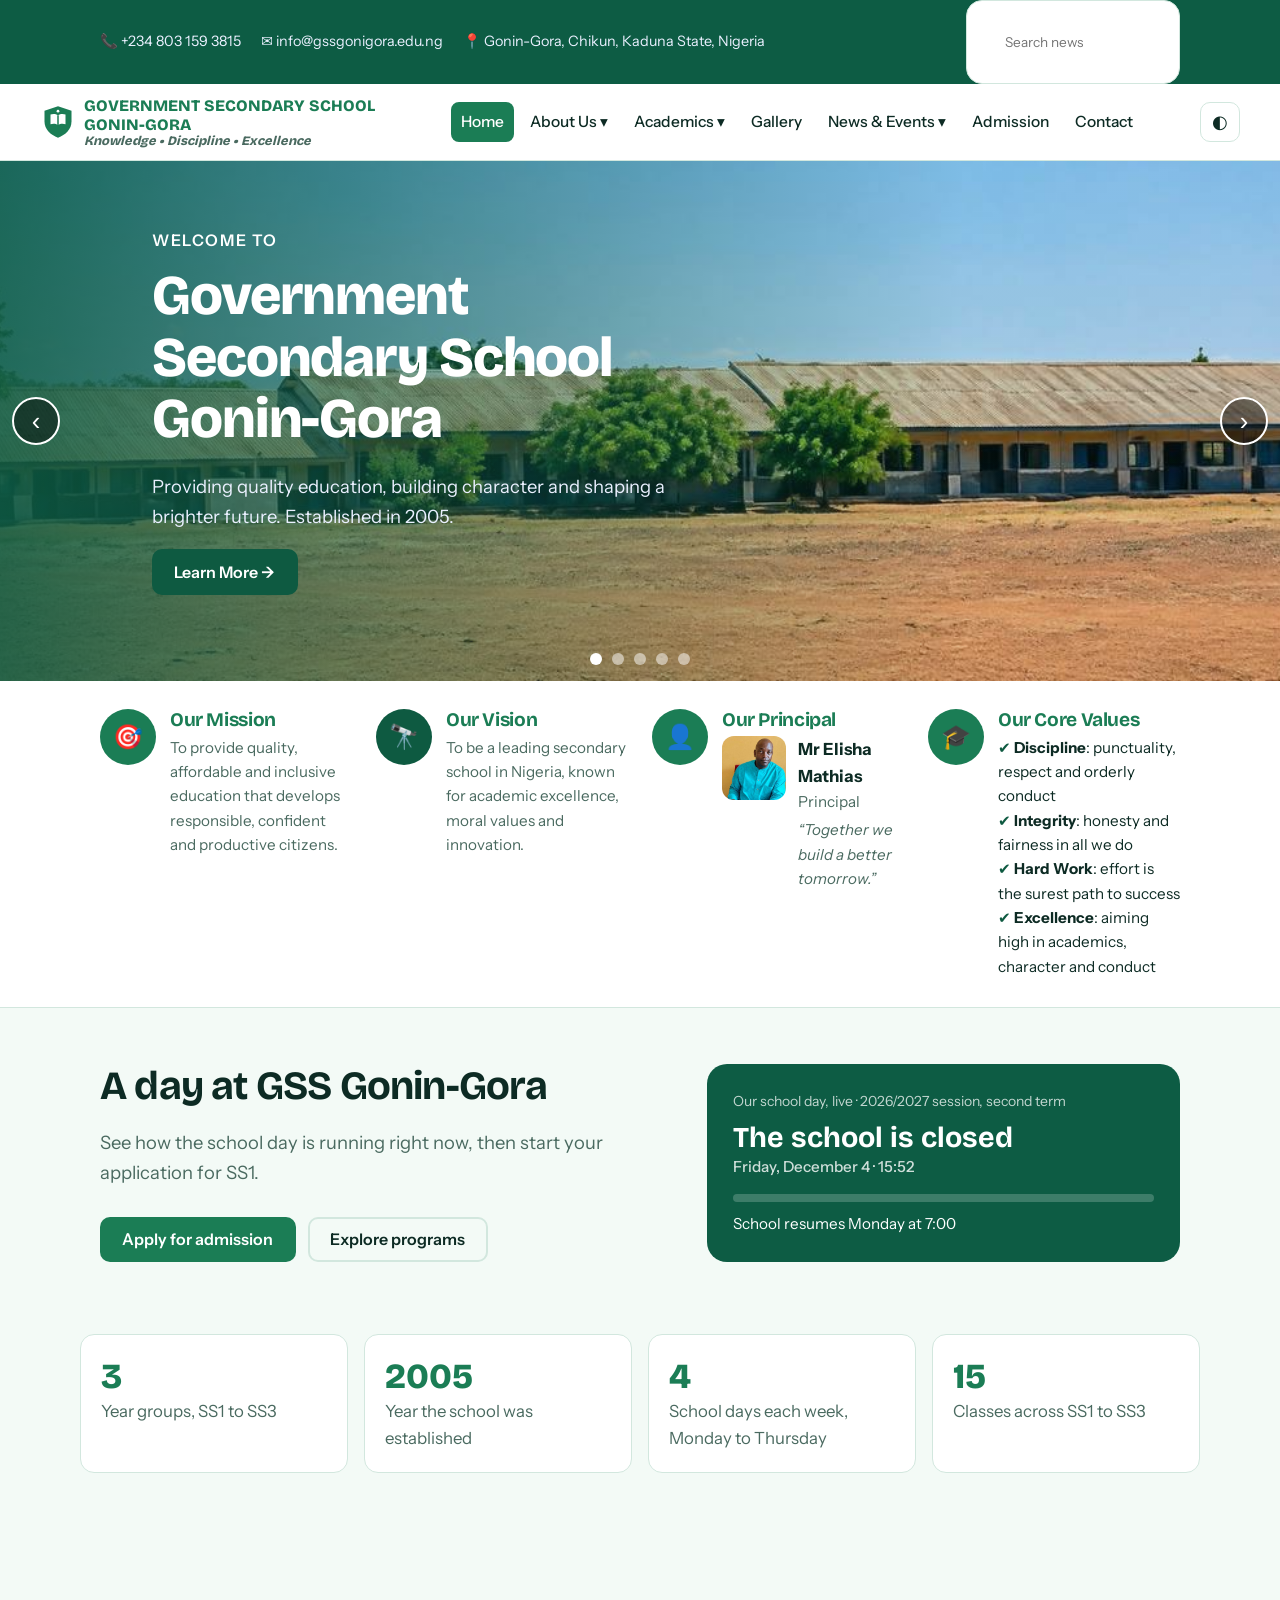
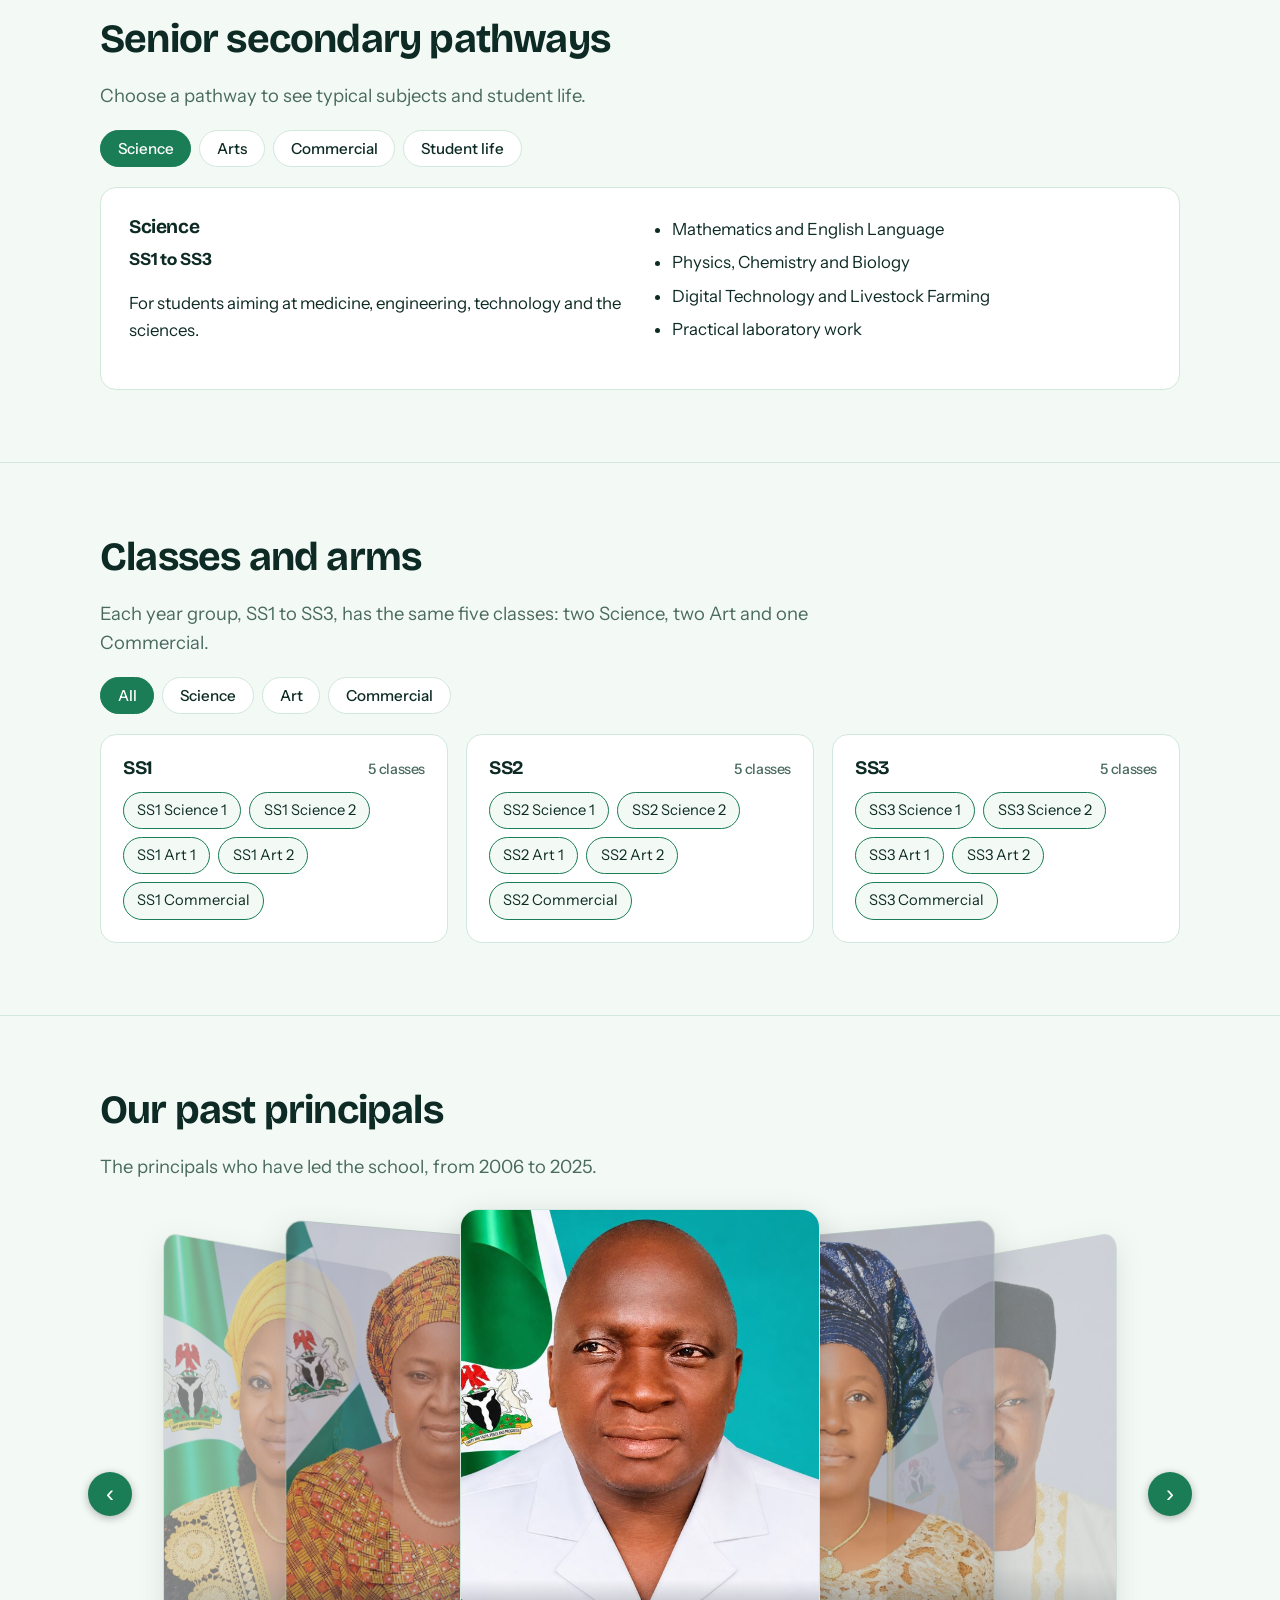
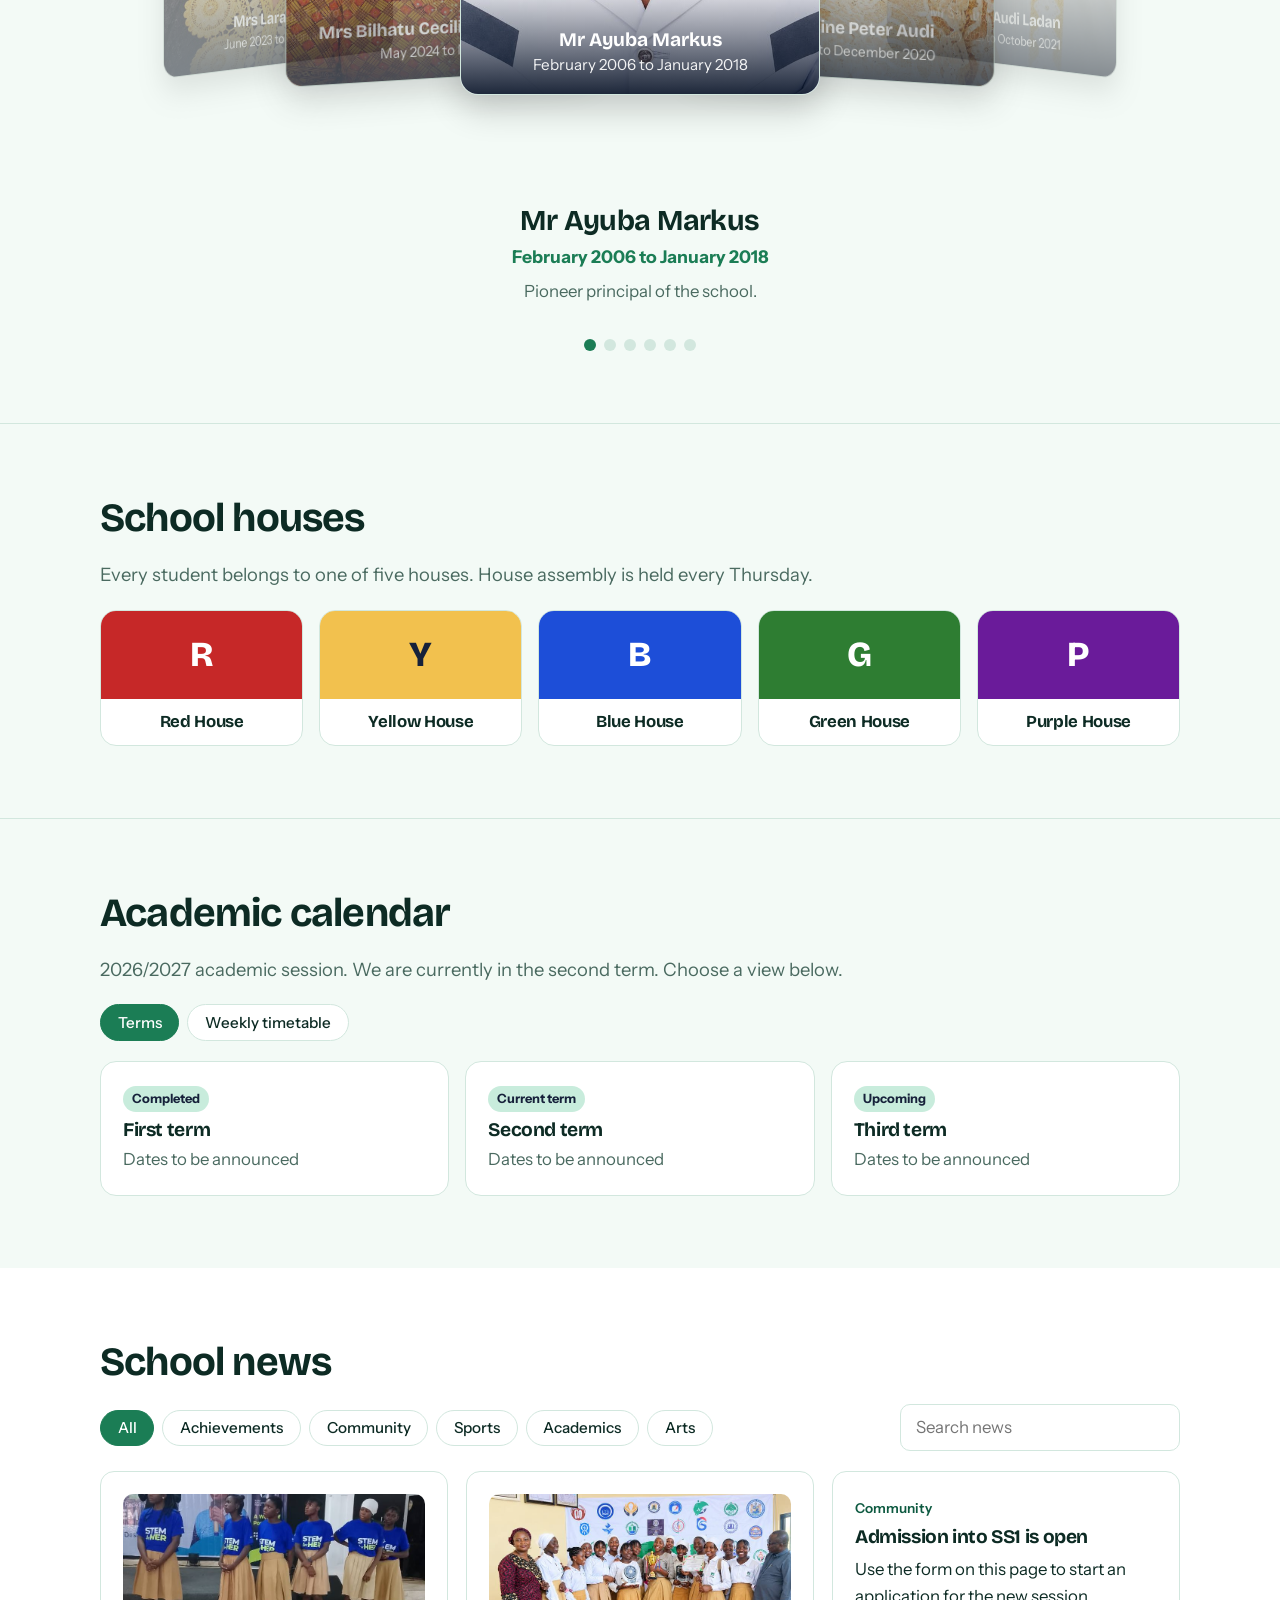
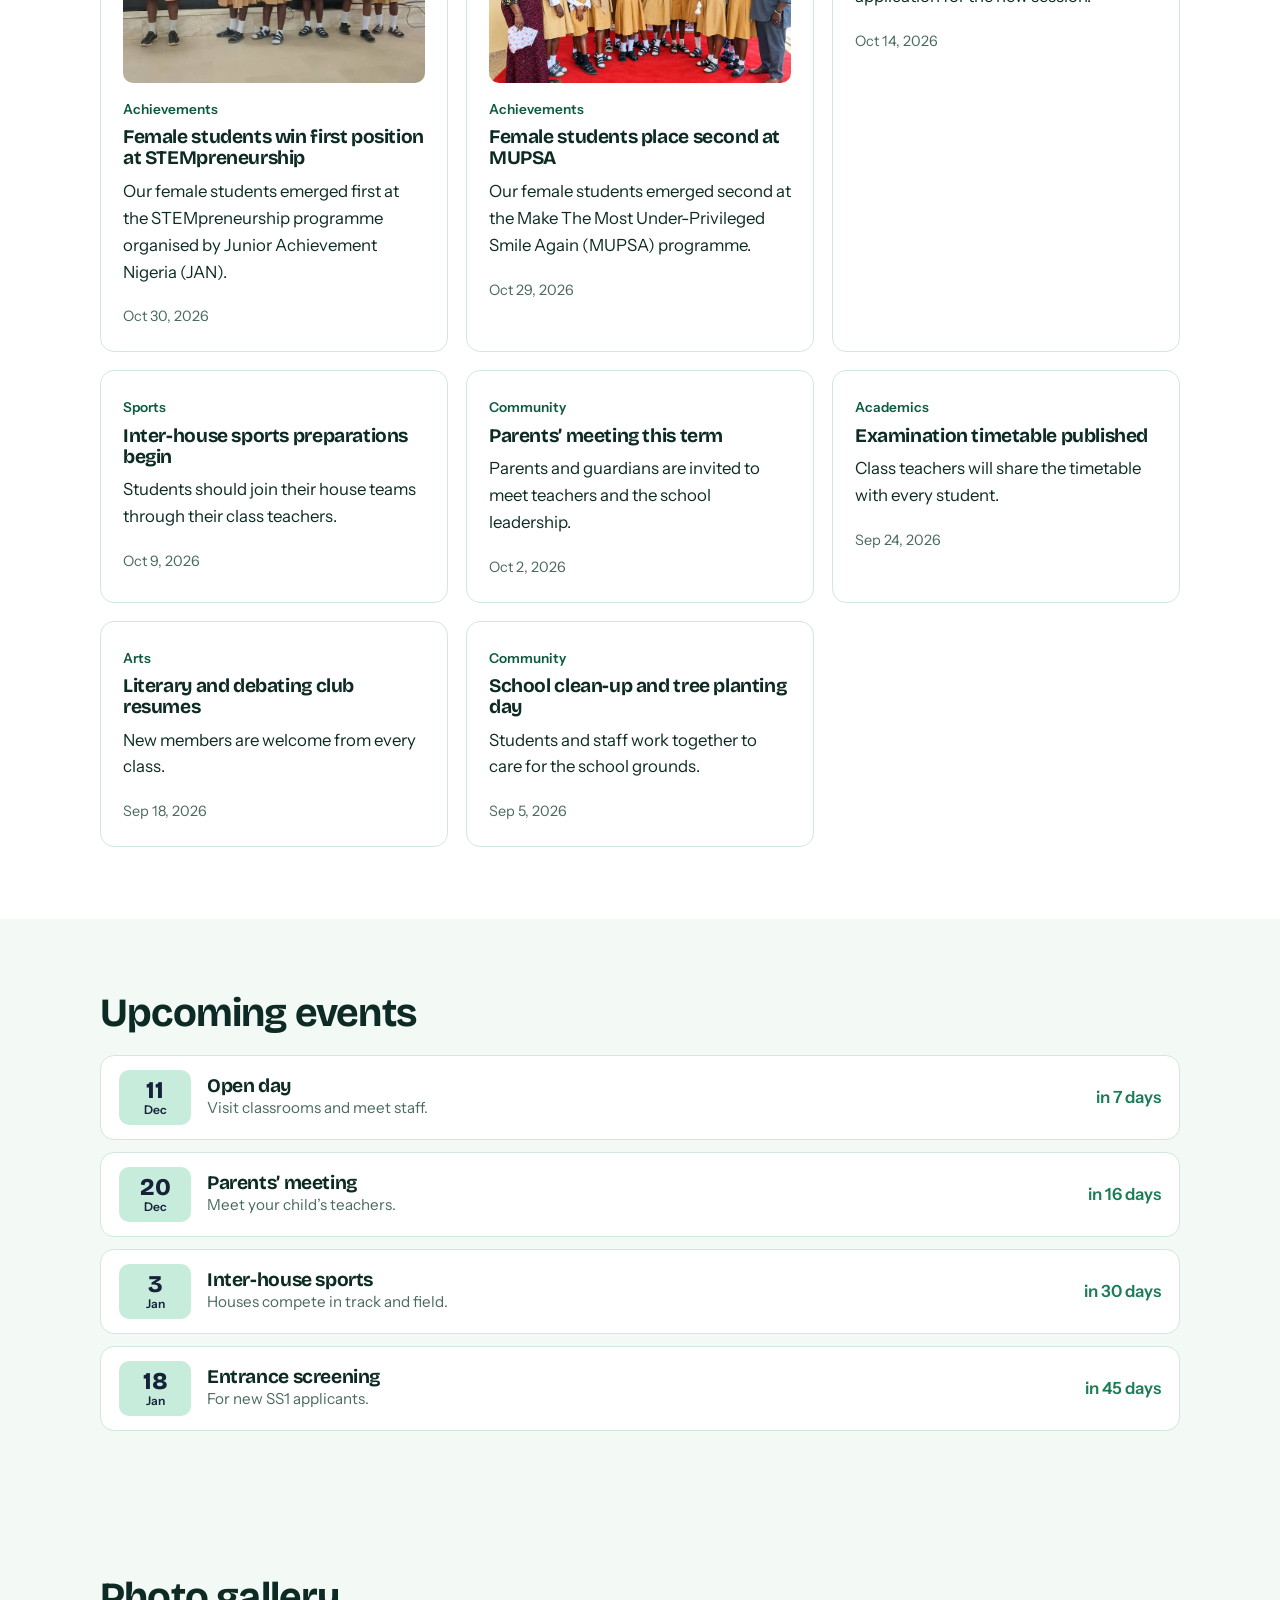
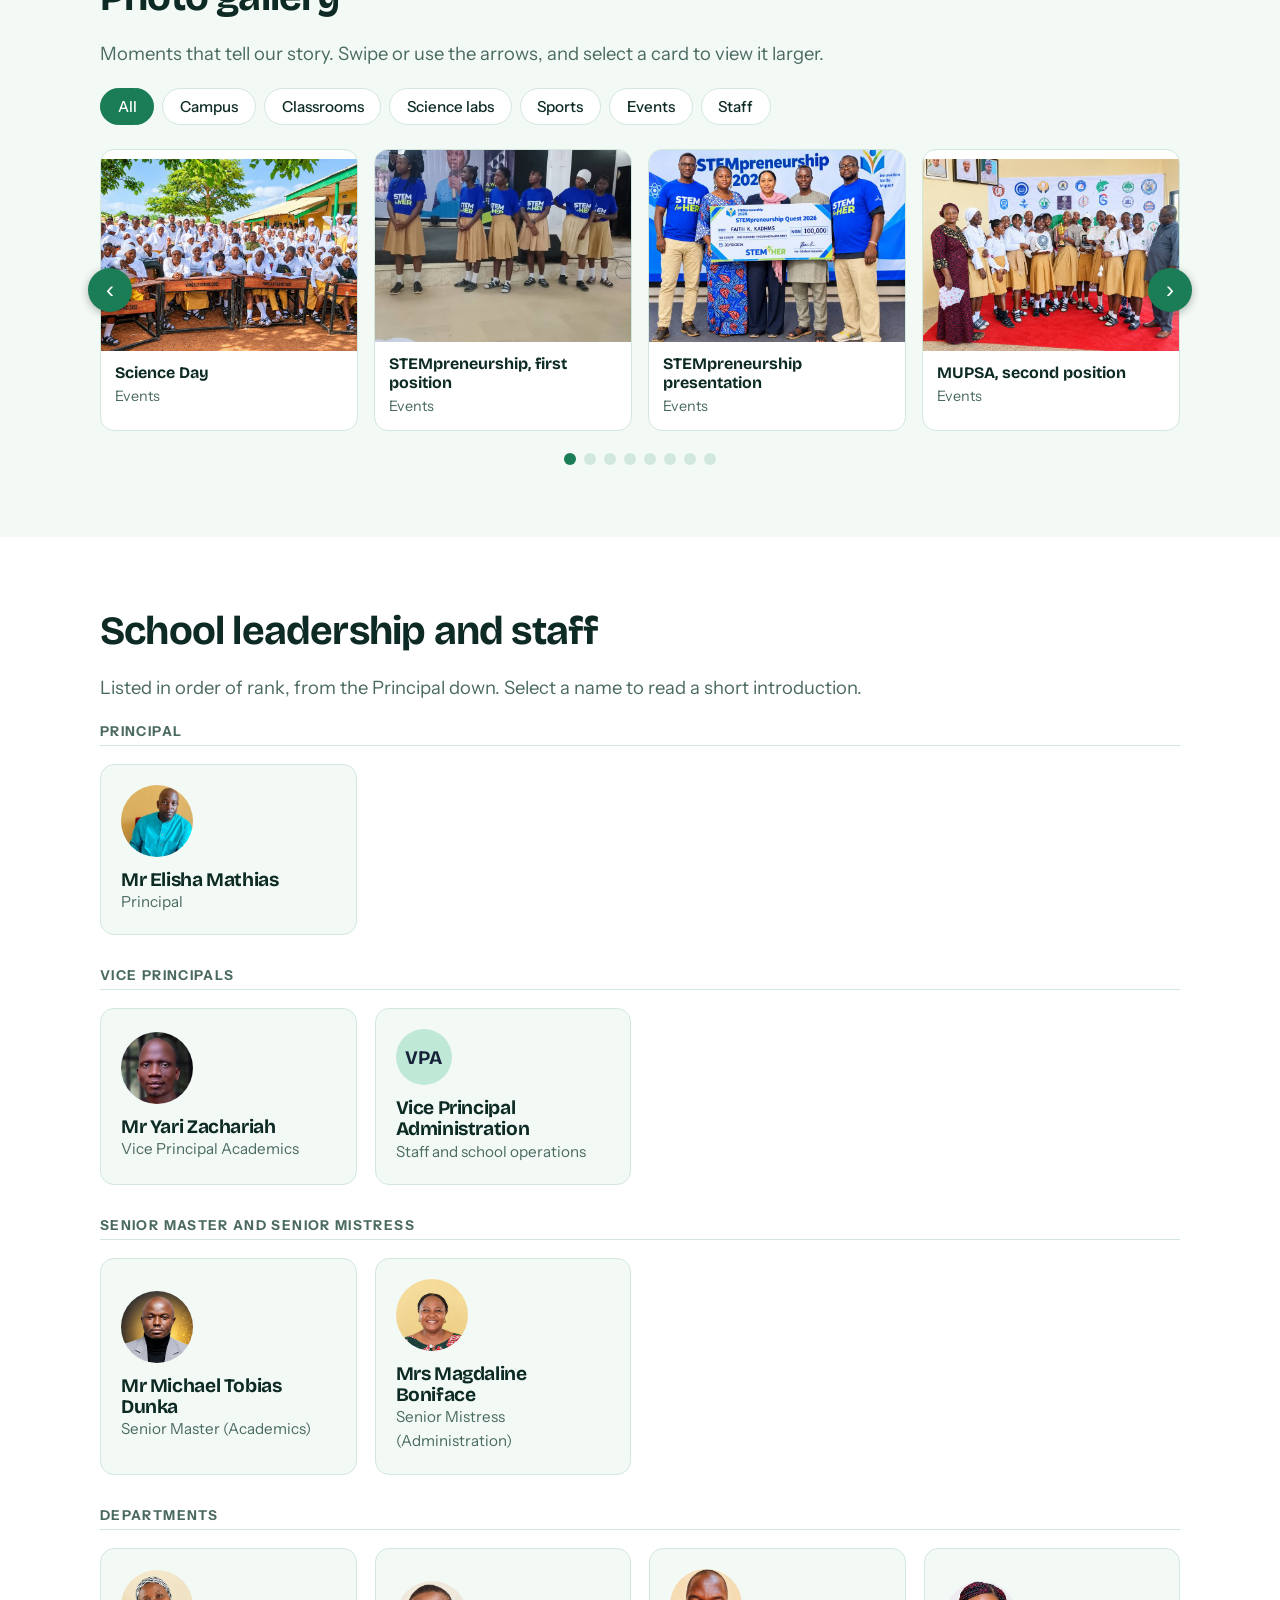
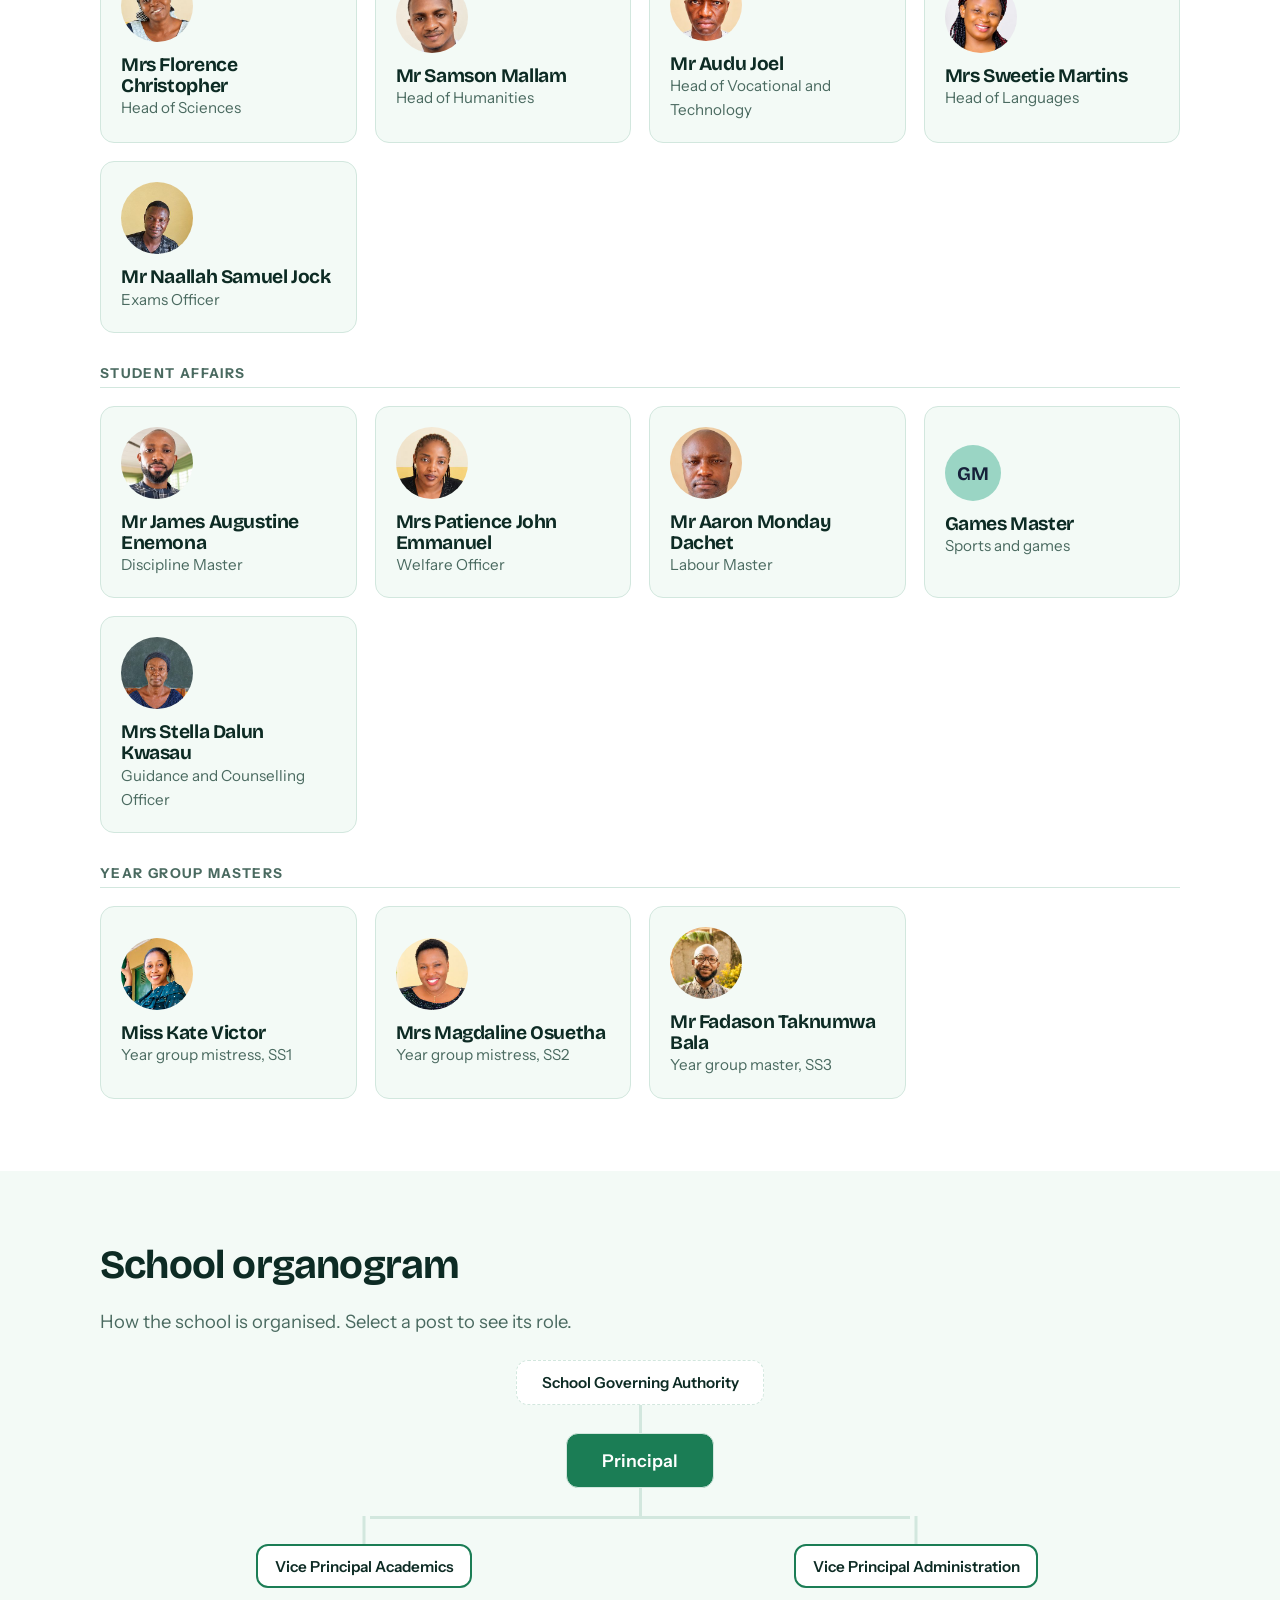
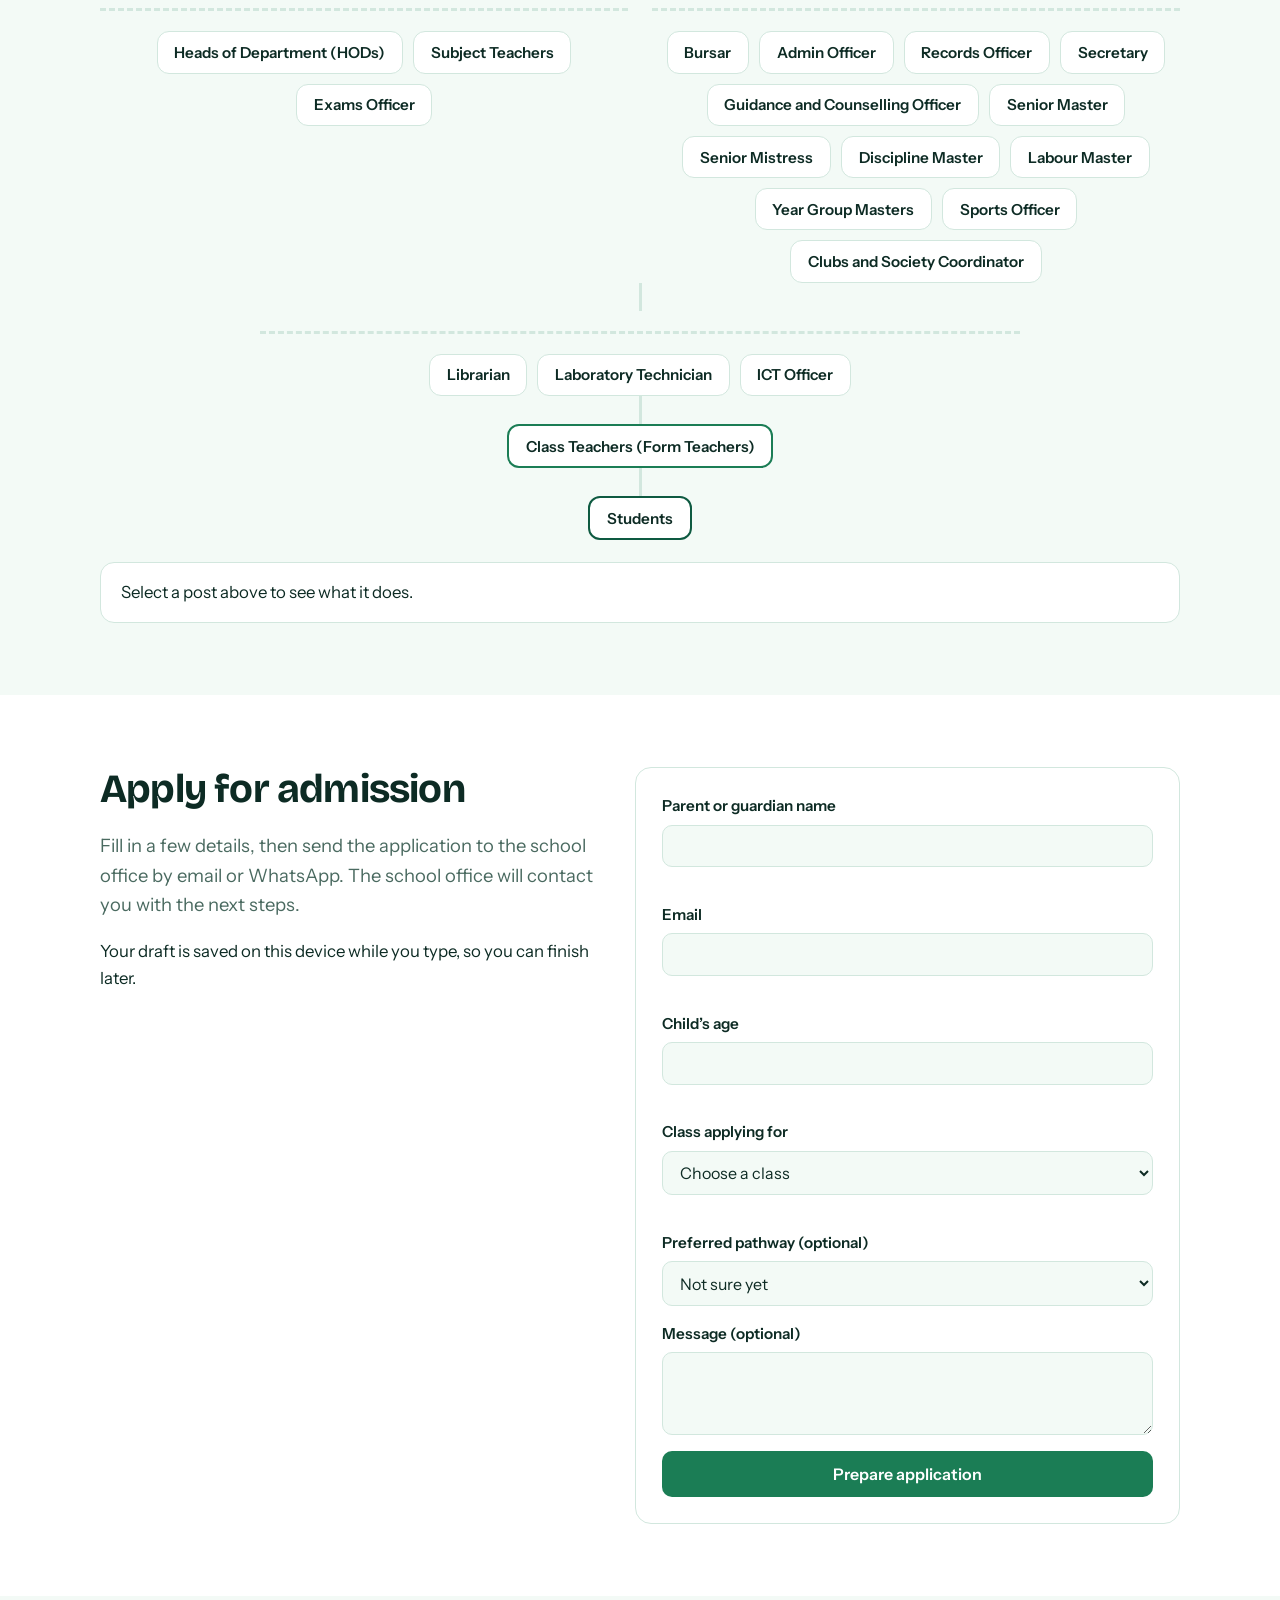
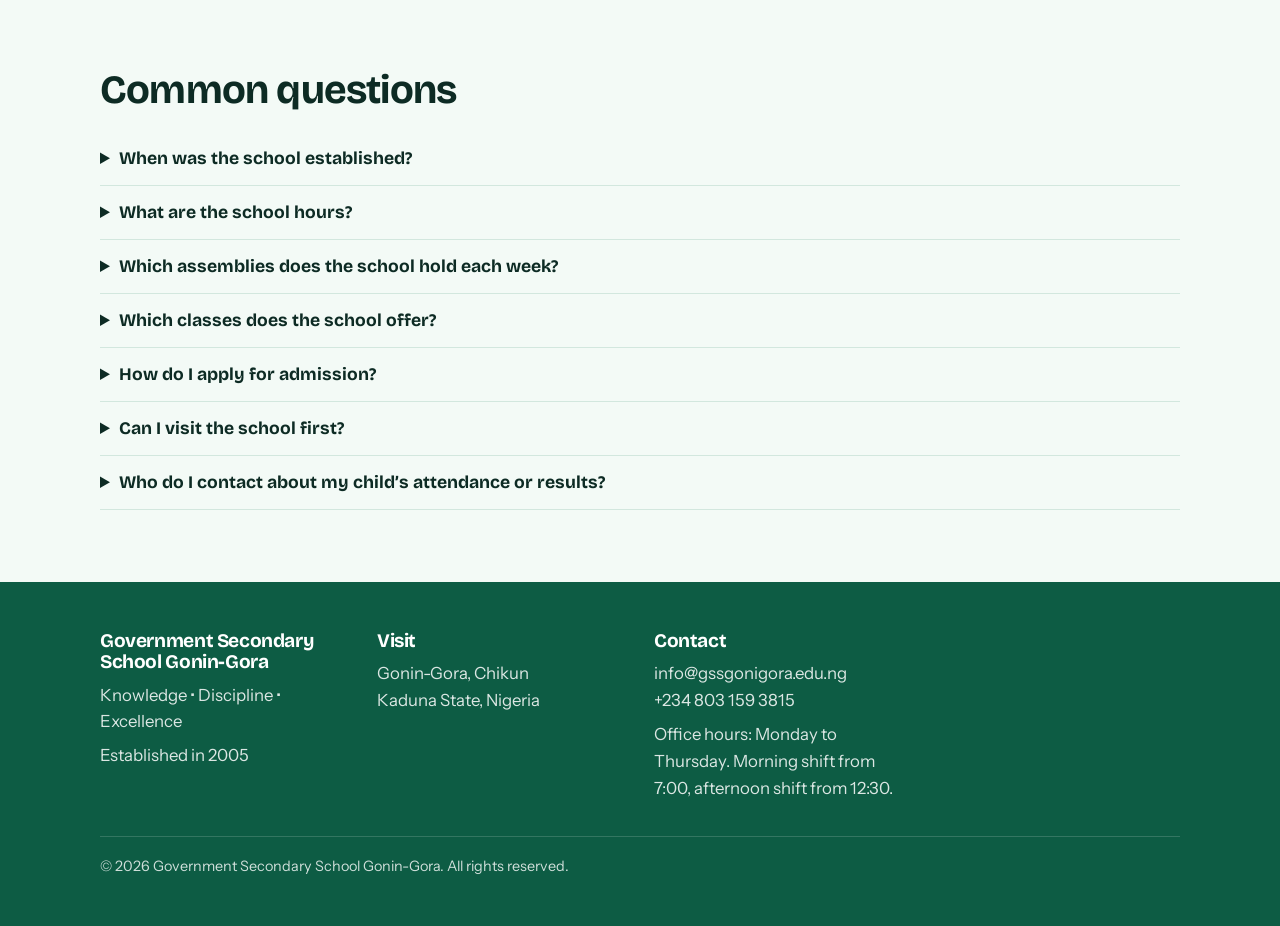
<file: index.html>
<!DOCTYPE html>
<html lang="en">
<head>
<meta charset="utf-8">
<meta name="viewport" content="width=device-width, initial-scale=1, viewport-fit=cover">
<title>Government Secondary School Gonin-Gora</title>
<meta name="description" content="Government Secondary School Gonin-Gora, Chikun, Kaduna State. Senior secondary education, SS1 to SS3, in Science, Art and Commercial.">
<link rel="icon" type="image/svg+xml" href="images/favicon.svg">
<link rel="stylesheet" href="https://fonts.googleapis.com/css2?family=Bricolage+Grotesque:wght@500;700;800&family=Instrument+Sans:wght@400;500;600&display=swap">
<link rel="stylesheet" href="style.css">
</head>
<body>
<div class="topbar"><div class="wrap tb">
  <a href="tel:+2348031593815">📞 +234 803 159 3815</a>
  <a href="mailto:info@gssgonigora.edu.ng">✉ info@gssgonigora.edu.ng</a>
  <span class="tbl">📍 Gonin-Gora, Chikun, Kaduna State, Nigeria</span>
  <form id="tsearch" role="search"><input type="search" placeholder="Search news" aria-label="Search news"></form>
</div></div>
<header>
  <div class="wrap bar">
    <a class="logo" href="#top" aria-label="GSS Gonin-Gora home"><svg viewBox="0 0 48 48" width="36" height="36" aria-hidden="true"><path d="M24 3 42 9v14c0 11-8 18-18 22C14 41 6 34 6 23V9z" fill="var(--brand)"/><path d="M24 15c-3-2-7-2-10-1v13c3-1 7-1 10 1 3-2 7-2 10-1V14c-3-1-7-1-10 1z" fill="var(--brand-ink)"/><path d="M24 15v13" stroke="var(--brand)" stroke-width="2"/><circle cx="24" cy="9.5" r="1.8" fill="var(--brand-ink)"/></svg><span class="lt"><b>GOVERNMENT SECONDARY SCHOOL GONIN-GORA</b><em>Knowledge • Discipline • Excellence</em></span></a>
    <nav id="nav" aria-label="Main">
      <ul>
        <li><a href="#top" class="cur">Home</a></li>
        <li class="dd"><a href="#about">About Us ▾</a><ul><li><a href="#about">Mission, vision and values</a></li><li><a href="#organogram">Organogram</a></li><li><a href="#past">Past principals</a></li><li><a href="#houses">Houses</a></li><li><a href="#staff">Leadership and staff</a></li></ul></li>
        <li class="dd"><a href="#programs">Academics ▾</a><ul><li><a href="#programs">Pathways</a></li><li><a href="#classes">Classes and arms</a></li><li><a href="#calendar">Academic calendar</a></li><li><a href="#faq">Common questions</a></li></ul></li>
        <li><a href="#gallery">Gallery</a></li>
        <li class="dd"><a href="#news">News &amp; Events ▾</a><ul><li><a href="#news">School news</a></li><li><a href="#events">Upcoming events</a></li></ul></li>
        <li><a href="#admissions">Admission</a></li>
        
        <li><a href="#contact">Contact</a></li>
      </ul>
    </nav>
    <div class="tools">
      <button class="ic" id="theme" aria-label="Toggle dark mode">◐</button>
      <button class="ic" id="menu" aria-label="Open menu" aria-expanded="false">☰</button>
    </div>
  </div>
</header>

<main id="top">
<div class="hs" id="hs" role="region" aria-roledescription="carousel" aria-label="School highlights">
  <div class="hs-track" id="hstrack"></div>
  <button class="harr l" id="hprev" aria-label="Previous slide">‹</button>
  <button class="harr r" id="hnext" aria-label="Next slide">›</button>
  <div class="hdots" id="hdots"></div>
</div>

<section id="about" class="info"><div class="wrap ig">
  <div class="ic2"><div class="badge" aria-hidden="true">🎯</div><div><h3>Our Mission</h3><p>To provide quality, affordable and inclusive education that develops responsible, confident and productive citizens.</p></div></div>
  <div class="ic2"><div class="badge g" aria-hidden="true">🔭</div><div><h3>Our Vision</h3><p>To be a leading secondary school in Nigeria, known for academic excellence, moral values and innovation.</p></div></div>
  <div class="ic2"><div class="badge" aria-hidden="true">👤</div><div><h3>Our Principal</h3><div class="pr"><div class="pav"><img class="pp" alt="Principal" width="64" height="64"></div><div><b>Mr Elisha Mathias</b><p>Principal</p><p><em>“Together we build a better tomorrow.”</em></p></div></div></div></div>
  <div class="ic2"><div class="badge" aria-hidden="true">🎓</div><div><h3>Our Core Values</h3><ul class="vals"><li><b>Discipline</b>: punctuality, respect and orderly conduct</li><li><b>Integrity</b>: honesty and fairness in all we do</li><li><b>Hard Work</b>: effort is the surest path to success</li><li><b>Excellence</b>: aiming high in academics, character and conduct</li></ul></div></div>
</div></section>

<section class="hero"><div class="wrap hero-grid">
  <div>
    <h2>A day at GSS Gonin-Gora</h2>
    <p class="lead">See how the school day is running right now, then start your application for SS1.</p>
    <div class="cta"><a class="btn" href="#admissions">Apply for admission</a><a class="btn alt" href="#programs">Explore programs</a></div>
  </div>
  <aside class="live" aria-live="polite">
    <small>Our school day, live</small>
    <div class="now" id="now">Loading…</div>
    <div class="clock" id="clock"></div>
    <div class="track"><b id="bar"></b></div>
    <div class="next"><span id="next"></span><span id="left"></span></div>
  </aside>
</div></section>

<section style="padding-top:0"><div class="wrap stats">
  <div class="stat rev"><b data-to="3">0</b><span>Year groups, SS1 to SS3</span></div>
  <div class="stat rev"><b data-to="2005">0</b><span>Year the school was established</span></div>
  <div class="stat rev"><b data-to="4">0</b><span>School days each week, Monday to Thursday</span></div>
  <div class="stat rev"><b data-to="15">0</b><span>Classes across SS1 to SS3</span></div>
</div></section>

<section id="programs"><div class="wrap">
  <h2>Senior secondary pathways</h2>
  <p class="lead">Choose a pathway to see typical subjects and student life.</p>
  <div class="tabs" role="tablist" id="tabs"></div>
  <div class="panel" id="panel" role="tabpanel"></div>
</div></section>

<section id="classes" style="border-top:1px solid var(--line)"><div class="wrap">
  <h2>Classes and arms</h2>
  <p class="lead">Each year group, SS1 to SS3, has the same five classes: two Science, two Art and one Commercial.</p>
  <div class="filters" id="cfilters"></div>
  <div class="yrs" id="yrs"></div>
</div></section>

<section id="past" style="overflow:hidden;border-top:1px solid var(--line)"><div class="wrap">
  <h2>Our past principals</h2>
  <p class="lead">The principals who have led the school, from 2006 to 2025.</p>
  <div class="pp-stage" id="ppstage" tabindex="0" role="region" aria-roledescription="carousel" aria-label="Past principals">
    <button class="arr prev" id="ppprev" aria-label="Previous principal">‹</button>
    <div class="pp-track" id="pptrack"></div>
    <button class="arr next" id="ppnext" aria-label="Next principal">›</button>
  </div>
  <div class="pp-info" id="ppinfo" aria-live="polite"></div>
  <div class="dots" id="ppdots"></div>
</div></section>

<section id="houses" style="border-top:1px solid var(--line)"><div class="wrap">
  <h2>School houses</h2>
  <p class="lead">Every student belongs to one of five houses. House assembly is held every Thursday.</p>
  <div class="houses">
    <div class="house"><div class="band" style="background:#c62828">R</div><h3>Red House</h3></div>
    <div class="house"><div class="band" style="background:#f2c14e;color:#16213a">Y</div><h3>Yellow House</h3></div>
    <div class="house"><div class="band" style="background:#1d4ed8">B</div><h3>Blue House</h3></div>
    <div class="house"><div class="band" style="background:#2e7d32">G</div><h3>Green House</h3></div>
    <div class="house"><div class="band" style="background:#6a1b9a">P</div><h3>Purple House</h3></div>
  </div>
</div></section>

<section id="calendar" style="border-top:1px solid var(--line)"><div class="wrap">
  <h2>Academic calendar</h2>
  <p class="lead" id="calnote">The school year has three terms. Choose a view below.</p>
  <div class="filters" id="calf"></div>
  <div class="cal" id="terms"></div>
  <div class="tbl" id="week" hidden>
    <table><thead><tr><th>Day</th><th>Morning shift, before lessons</th><th>Afternoon shift, before lessons</th></tr></thead><tbody id="weekbody"></tbody></table>
    <p class="empty">School resumes at 7:00 (morning shift) and 12:30 (afternoon shift). Lessons: morning shift 8:00 to 12:30 (break 10:00 to 10:30); afternoon shift 13:00 to 17:30 (break 15:00 to 15:30). Every period is 30 minutes. School days are Monday to Thursday.</p>
  </div>
</div></section>

<section id="news" style="background:var(--surface)"><div class="wrap">
  <h2>School news</h2>
  <div class="filters" id="filters">
    <input id="search" type="search" placeholder="Search news" aria-label="Search news">
  </div>
  <div class="cards" id="cards"></div>
</div></section>

<section id="events"><div class="wrap">
  <h2>Upcoming events</h2>
  <div class="events" id="evlist"></div>
</div></section>

<section id="gallery"><div class="wrap">
  <h2>Photo gallery</h2>
  <p class="lead">Moments that tell our story. Swipe or use the arrows, and select a card to view it larger.</p>
  <div class="filters" id="gfilters"></div>
  <div class="slider" id="gslider"><button class="arr prev" id="gprev" aria-label="Previous photos">‹</button><div class="gal" id="gal"></div><button class="arr next" id="gnext" aria-label="Next photos">›</button></div>
  <div class="dots" id="gdots"></div>
</div></section>
<div id="lb" hidden role="dialog" aria-modal="true" aria-label="Photo viewer"><div class="lbbox"><div id="lbart"></div><div class="cap" id="lbcap"></div><div class="lbtools"><button class="btn alt" id="lbp">Previous</button><button class="btn alt" id="lbc">Close</button><button class="btn alt" id="lbn">Next</button></div></div></div>

<section id="staff" style="background:var(--surface)"><div class="wrap">
  <h2>School leadership and staff</h2>
  <p class="lead">Listed in order of rank, from the Principal down. Select a name to read a short introduction.</p>
  <div class="filters" id="sfilters" hidden></div>
  <div class="staff" id="stafflist"></div>
</div></section>

<section id="organogram"><div class="wrap">
  <h2>School organogram</h2>
  <p class="lead">How the school is organised. Select a post to see its role.</p>
  <div class="org">
    <button class="node gov" data-d="The Board, Education Authority and Parent-Teacher Association that govern the school.">School Governing Authority</button>
    <div class="ostem"></div>
    <button class="node top" data-d="Head of the school. Leads the school and is accountable for results, staff and student conduct.">Principal</button>
    <div class="ostem"></div>
    <div class="obranches">
      <div class="obr">
        <button class="node vp" data-d="Oversees teaching, the curriculum, examinations and academic standards.">Vice Principal Academics</button>
        <div class="okids">
          <button class="node" data-d="Subject coordinators who lead each subject area and support the subject teachers.">Heads of Department (HODs)</button>
          <button class="node" data-d="Teach their subjects according to their assignments and work with the class teachers.">Subject Teachers</button>
          <button class="node" data-d="Handles internal and external examinations.">Exams Officer</button>
          
          
          
        </div>
      </div>
      <div class="obr">
        <button class="node vp" data-d="Oversees staff matters, student affairs, school records and day-to-day operations.">Vice Principal Administration</button>
        <div class="okids">
          <button class="node" data-d="Finance Officer. Handles the school’s finances.">Bursar</button>
          <button class="node" data-d="Looks after staff matters and general services.">Admin Officer</button>
          <button class="node" data-d="Keeps student records and files.">Records Officer</button>
          <button class="node" data-d="Handles the school’s correspondence and documentation.">Secretary</button>
          <button class="node" data-d="Looks after student welfare and counselling.">Guidance and Counselling Officer</button>
          <button class="node" data-d="Helps supervise students and keep the daily school routine in order.">Senior Master</button>
          <button class="node" data-d="Helps supervise students and looks after student welfare.">Senior Mistress</button>
          <button class="node" data-d="Handles student conduct and discipline, and works with class teachers and parents on behaviour.">Discipline Master</button>
          <button class="node" data-d="Looks after the school environment and student labour.">Labour Master</button>
          <button class="node" data-d="Look after each year group: SS1, SS2 and SS3.">Year Group Masters</button>
          <button class="node" data-d="Organises games and athletics.">Sports Officer</button>
          <button class="node" data-d="Coordinates clubs, societies and other co-curricular activities.">Clubs and Society Coordinator</button>
        </div>
      </div>
    </div>
    <div class="ostem"></div>
    
    <div class="okids osvc">
          <button class="node" data-d="Runs the library services.">Librarian</button>
          <button class="node" data-d="Looks after the science laboratories.">Laboratory Technician</button>
          <button class="node" data-d="Runs the computer lab and ICT services.">ICT Officer</button>
    </div>
    <div class="ostem"></div>
    <button class="node cls" data-d="Form teachers. Each looks after a class and works with the subject teachers and support officers.">Class Teachers (Form Teachers)</button>
    <div class="ostem"></div>
    <button class="node stu" data-d="The core of the school. Students in SS1 to SS3 follow the Science, Arts or Commercial pathway.">Students</button>
    <div class="odesc" id="odesc" aria-live="polite">Select a post above to see what it does.</div>
  </div>
</div></section>

<section id="admissions" style="background:var(--surface)"><div class="wrap adm">
  <div>
    <h2>Apply for admission</h2>
    <p class="lead">Fill in a few details, then send the application to the school office by email or WhatsApp. The school office will contact you with the next steps.</p>
    <p>Your draft is saved on this device while you type, so you can finish later.</p>
  </div>
  <form id="form" name="admissions" method="POST" data-netlify="true" netlify-honeypot="bot-field" novalidate>
    <input type="hidden" name="form-name" value="admissions">
    <p hidden><label>Leave this empty <input name="bot-field"></label></p>
    <label>Parent or guardian name<input name="parent" autocomplete="name" required><span class="err"></span></label>
    <label>Email<input name="email" type="email" autocomplete="email" required><span class="err"></span></label>
    <label>Child’s age<input name="age" type="number" min="13" max="22" required><span class="err"></span></label>
    <label>Class applying for
      <select name="level" required><option value="">Choose a class</option><option>SS1</option><option>SS2</option><option>SS3</option></select><span class="err"></span></label>
    <label>Preferred pathway (optional)<select name="path"><option value="">Not sure yet</option><option>Science</option><option>Arts</option><option>Commercial</option></select></label>
    <label>Message (optional)<textarea name="msg" rows="3"></textarea></label>
    <button class="btn" type="submit">Prepare application</button>
    <div id="done" class="ok" hidden></div>
  </form>
</div></section>

<section id="faq"><div class="wrap">
  <h2>Common questions</h2>
  <details><summary>When was the school established?</summary><p>The school was established in 2005.</p></details>
  <details><summary>What are the school hours?</summary><p>The school runs two shifts from Monday to Thursday, and every period is 30 minutes. School resumes at 7:00 for the morning shift and at 12:30 for the afternoon shift. The morning shift has the day’s assembly at 7:30, lessons from 8:00 to 12:30 and a 30-minute break at 10:00. The afternoon shift has the day’s assembly after 12:30, lessons from 13:00 to 17:30 and a 30-minute break at 15:00.</p></details>
  <details><summary>Which assemblies does the school hold each week?</summary><p>Monday: general assembly, then staff briefing. Tuesday: gender assembly. Wednesday: assembly, then staff briefing. Thursday: house assembly. Both shifts follow this pattern before lessons begin.</p></details>
  <details><summary>Which classes does the school offer?</summary><p>The school is a senior secondary school, teaching SS1 to SS3. Each year group has five classes: Science 1, Science 2, Art 1, Art 2 and Commercial.</p></details>
  <details><summary>How do I apply for admission?</summary><p>Fill in the form on this page. The school office will contact you about the next steps and the documents you need.</p></details>
  <details><summary>Can I visit the school first?</summary><p>Yes. Contact the school office to arrange a visit.</p></details>
  <details><summary>Who do I contact about my child’s attendance or results?</summary><p>Start with the class teacher, then the school office if you need more help.</p></details>
</div></section>
</main>

<button id="totop" aria-label="Back to top">↑</button>
<footer id="contact"><div class="wrap">
  <div><h3>Government Secondary School Gonin-Gora</h3><p>Knowledge • Discipline • Excellence</p><p>Established in 2005</p></div>
  <div><h3>Visit</h3><p>Gonin-Gora, Chikun<br>Kaduna State, Nigeria</p></div>
  <div><h3>Contact</h3><p>info@gssgonigora.edu.ng<br>+234 803 159 3815</p><p>Office hours: Monday to Thursday. Morning shift from 7:00, afternoon shift from 12:30.</p></div>
<div class="copy">© 2026 Government Secondary School Gonin-Gora. All rights reserved.</div>
</div></footer>

<script src="script.js"></script>
</body>
</html>
</file>
<file: style.css>
:root{
  --bg:#f3faf6;--surface:#fff;--ink:#0d2b24;--muted:#4a6a60;--line:#d2e7de;
  --brand:#1b7d55;--brand-ink:#fff;--chalk:#c8ecdc;--leaf:#0e5a41;--leaf-ink:#fff;--err:#b3261e;--deep:#0d5c44;--hero-a:#0d5c44;--hero-b:#2e9c6f;--roof:#1b7d55;--sky:#d9f1e6;
  --head:"Bricolage Grotesque","Trebuchet MS",system-ui,sans-serif;
  --body:"Instrument Sans",system-ui,-apple-system,"Segoe UI",sans-serif;
  box-sizing:border-box;padding-top:env(safe-area-inset-top,0px);padding-bottom:env(safe-area-inset-bottom,0px);
}
@media (prefers-color-scheme:dark){:root:not([data-theme="light"]){
  --bg:#0a1730;--surface:#112449;--ink:#fff;--muted:#b4c0dc;--line:#26396a;--brand:#f2c14e;--brand-ink:#0a1730;--chalk:#f2c14e;--leaf:#f2c14e;--leaf-ink:#0a1730;--err:#ff8a80;--deep:#071226;--hero-a:#0a1f4a;--hero-b:#1d3f8f;--roof:#2a4fb0;--sky:#16306a;}}
:root[data-theme="dark"]{
  --bg:#0a1730;--surface:#112449;--ink:#fff;--muted:#b4c0dc;--line:#26396a;--brand:#f2c14e;--brand-ink:#0a1730;--chalk:#f2c14e;--leaf:#f2c14e;--leaf-ink:#0a1730;--err:#ff8a80;--deep:#071226;--hero-a:#0a1f4a;--hero-b:#1d3f8f;--roof:#2a4fb0;--sky:#16306a;}
html{-webkit-text-size-adjust:100%;text-size-adjust:100%;scroll-behavior:smooth;scroll-padding-top:calc(88px + env(safe-area-inset-top,0px))}
*,*::before,*::after{box-sizing:border-box}
body{margin:0;background:var(--bg);color:var(--ink);font:400 1.05rem/1.6 var(--body)}
body::before{content:"";position:fixed;inset:0 0 auto;height:env(safe-area-inset-top,0px);background:var(--deep);z-index:30}
h1,h2,h3{font-family:var(--head);line-height:1.1;margin:0 0 .5em;letter-spacing:-.02em}
h1{font-size:clamp(2.4rem,6vw,4.4rem);font-weight:800}
h2{font-size:clamp(1.7rem,3.5vw,2.5rem);font-weight:700}
h3{font-size:1.2rem;font-weight:700}
p{margin:0 0 1em;max-width:68ch}
a{color:inherit}
:focus-visible{outline:3px solid var(--leaf);outline-offset:2px}
.wrap{max-width:1120px;margin:0 auto;padding:0 20px}
section{padding:72px 0}
.lead{color:var(--muted);font-size:1.15rem}
.btn{display:inline-block;border:0;border-radius:10px;padding:.8em 1.4em;font:600 1rem var(--body);background:var(--brand);color:var(--brand-ink);text-decoration:none;cursor:pointer}
.btn.alt{background:transparent;color:var(--ink);box-shadow:inset 0 0 0 2px var(--line)}
/* header */
header{position:sticky;top:env(safe-area-inset-top,0px);z-index:40;background:var(--surface);border-bottom:1px solid var(--line)}
.bar{display:flex;align-items:center;justify-content:space-between;min-height:76px;gap:12px;padding-top:6px;padding-bottom:6px}
header .wrap{max-width:1240px}
.logo{font:800 1.3rem var(--head);text-decoration:none;display:flex;align-items:center;gap:.5rem}
.logo i{width:28px;height:28px;border-radius:8px;background:var(--brand);display:grid;place-items:center;color:var(--chalk);font-style:normal;font-size:.95rem}
nav ul{display:flex;gap:6px;list-style:none;margin:0;padding:0}
nav a{display:block;padding:.5em .65em;border-radius:8px;text-decoration:none;font-weight:500;white-space:nowrap;font-size:.97rem}
nav a:hover,nav a.on{background:var(--bg);color:var(--brand)}
.tools{display:flex;gap:8px}
.ic{width:40px;height:40px;border-radius:10px;border:1px solid var(--line);background:transparent;color:var(--ink);cursor:pointer;font-size:1.1rem}
#menu{display:none}
@media (max-width:1200px){
  #menu{display:block}
  nav{position:absolute;left:0;right:0;top:100%;background:var(--surface);border-bottom:1px solid var(--line);display:none;padding:8px 20px 16px;max-height:75vh;overflow:auto}
  nav.open{display:block}
  nav ul{flex-direction:column}
}
.topbar{background:var(--deep);color:#eaf0ff;font-size:.9rem}
.tb{display:flex;align-items:center;gap:20px;min-height:44px;flex-wrap:nowrap;white-space:nowrap}
.tb a{text-decoration:none}
.tb form{margin-left:auto}
.tb input{width:160px;height:30px;padding:0 .9em;border-radius:99px;border:0;font:inherit;font-size:.85rem;background:#fff;color:#16213a}
@media (max-width:1000px){.tbl{display:none}}
@media (max-width:760px){.tb form{display:none}.tb{gap:14px;justify-content:center}}
.logo svg{flex:none}
.lt{display:flex;flex-direction:column;line-height:1.1}
.lt b{font:800 clamp(.85rem,2.4vw,1rem) var(--head);color:var(--brand);max-width:310px}
.lt em{font-size:.8rem;color:var(--muted)}
nav>ul>li>a.cur{background:var(--brand);color:var(--brand-ink)}
.dd{position:relative}
.dd>ul{display:none;position:absolute;top:100%;left:0;min-width:220px;background:var(--surface);border:1px solid var(--line);border-radius:10px;padding:6px;box-shadow:0 10px 24px rgba(0,0,0,.15);flex-direction:column;gap:0;z-index:50}
.dd:hover>ul,.dd:focus-within>ul{display:flex}
@media (max-width:1200px){.dd>ul{display:flex;position:static;border:0;box-shadow:none;padding:0 0 0 14px}}
.hs{position:relative;overflow:hidden;background:var(--deep);color:#fff}
.hs-track{display:flex;transition:transform .7s ease}
.hs-slide{flex:0 0 100%;min-height:clamp(400px,50vw,520px);position:relative;display:flex;align-items:center;overflow:hidden}
.hs-slide::after{content:"";position:absolute;inset:0;background:linear-gradient(90deg,color-mix(in srgb,var(--deep) 88%,transparent),color-mix(in srgb,var(--deep) 12%,transparent) 75%);pointer-events:none}
.hs-slide>.wrap{width:100%;position:relative;z-index:2}
.hs-art{position:absolute;inset:0;width:100%;height:100%}
.hs-ico{position:absolute;right:8%;top:50%;transform:translateY(-50%);font-size:clamp(5rem,16vw,11rem)}
.hs-copy{padding:40px 52px 60px;max-width:620px}
.hs-copy small{font:600 1rem var(--body);letter-spacing:.1em;text-transform:uppercase}
.hs-copy h1,.hs-copy h2{font-size:clamp(2rem,5vw,3.5rem);margin:.2em 0 .4em;color:#fff}
.hs-copy p{font-size:1.15rem;color:#eaf0ff}
.btn.green{background:var(--leaf);color:var(--leaf-ink)}
.harr{position:absolute;top:50%;transform:translateY(-50%);z-index:3;width:48px;height:48px;border-radius:50%;border:2px solid #fff;background:rgba(0,0,0,.45);color:#fff;font-size:1.6rem;cursor:pointer}
.harr.l{left:12px}.harr.r{right:12px}
.hdots{position:absolute;bottom:16px;left:0;right:0;display:flex;justify-content:center;gap:10px;z-index:3}
.hdots button{width:12px;height:12px;border-radius:50%;border:0;background:rgba(255,255,255,.5);padding:0;cursor:pointer}
.hdots button[aria-current="true"]{background:#fff}
@media (max-width:600px){.hs-copy{padding:32px 20px 56px}.harr{width:38px;height:38px;top:auto;bottom:8px;transform:none}.hs-ico{opacity:.35}}
.info{padding:28px 0;background:var(--surface);border-bottom:1px solid var(--line)}
.ig{display:grid;grid-template-columns:repeat(4,1fr);gap:24px}
.ic2{display:flex;gap:14px}
.badge{flex:0 0 56px;height:56px;border-radius:50%;display:grid;place-items:center;font-size:1.5rem;background:var(--brand);color:var(--brand-ink)}
.badge.g{background:var(--leaf);color:var(--leaf-ink)}
.info h3{color:var(--brand);margin-bottom:.3em}
.info p{font-size:.95rem;color:var(--muted);margin:0 0 .3em}
.pr{display:flex;gap:12px;align-items:flex-start}
.pav{flex:none;overflow:hidden;width:64px;height:64px;border-radius:12px;background:linear-gradient(135deg,#9ad5c4,#f2c14e);display:grid;place-items:center;font:800 1.2rem var(--head);color:#16213a}
.pav img{width:100%;height:100%;object-fit:cover;display:block}
.hs-bg{position:absolute;inset:0;width:100%;height:100%;object-fit:cover;object-position:70% 25%}
@media (max-width:600px){.pslide{align-items:flex-end}.pslide::after{background:linear-gradient(0deg,color-mix(in srgb,var(--deep) 92%,transparent) 38%,color-mix(in srgb,var(--deep) 5%,transparent))}.hs-bg{object-position:62% 10%}}
.hs-photo{position:absolute;right:8%;top:50%;transform:translateY(-50%);width:clamp(150px,24vw,300px);aspect-ratio:1;border-radius:50%;object-fit:cover;border:5px solid #fff;box-shadow:0 8px 30px rgba(0,0,0,.35)}
@media (max-width:600px){.hs-photo{width:110px;right:16px;top:24px;transform:none;opacity:.6}}
.vals{list-style:none;margin:0;padding:0;font-size:.95rem}
.vals li::before{content:"\2714  ";color:var(--leaf)}
@media (max-width:980px){.ig{grid-template-columns:repeat(2,1fr)}}
@media (max-width:560px){.ig{grid-template-columns:1fr}}
/* hero */
.hero{padding:56px 0 72px}
.hero-grid{display:grid;grid-template-columns:1.2fr 1fr;gap:40px;align-items:center}
.hero .lead{margin-bottom:1.6em}
.cta{display:flex;gap:12px;flex-wrap:wrap}
.live{background:var(--deep);color:#fff;border-radius:20px;padding:26px}
.live small{opacity:.75;display:block}
.live .now{font:700 1.8rem/1.15 var(--head);margin:.3em 0 .1em}
.live .clock{font:500 .95rem var(--body);opacity:.8}
.track{height:8px;border-radius:99px;background:rgba(255,255,255,.2);margin:18px 0 10px;overflow:hidden}
.track b{display:block;height:100%;width:0;background:var(--chalk);transition:width .6s}
.live .next{display:flex;justify-content:space-between;gap:12px;font-size:.95rem}
@media (max-width:820px){.hero-grid{grid-template-columns:1fr}}
/* stats */
.stats{display:grid;grid-template-columns:repeat(4,1fr);gap:16px;padding:0}
.stat{background:var(--surface);border:1px solid var(--line);border-radius:14px;padding:20px}
.stat b{display:block;font:800 2.2rem var(--head);color:var(--brand)}
.stat span{color:var(--muted)}
@media (max-width:720px){.stats{grid-template-columns:repeat(2,1fr)}}
/* programs */
.tabs{display:flex;gap:8px;flex-wrap:wrap;margin:20px 0}
.tab,.chip{border:1px solid var(--line);background:var(--surface);color:var(--ink);border-radius:99px;padding:.5em 1.1em;font:500 .95rem var(--body);cursor:pointer}
.tab[aria-selected="true"],.chip[aria-pressed="true"]{background:var(--brand);border-color:var(--brand);color:var(--brand-ink)}
.panel{background:var(--surface);border:1px solid var(--line);border-radius:16px;padding:28px;display:grid;grid-template-columns:1fr 1fr;gap:28px}
.panel ul{margin:0;padding-left:1.1em}
.panel li{margin-bottom:.4em}
@media (max-width:720px){.panel{grid-template-columns:1fr}}
/* news */
.filters{display:flex;gap:8px;flex-wrap:wrap;align-items:center;margin:20px 0}
.filters input{flex:1;min-width:180px;max-width:280px;margin-left:auto;padding:.55em .9em;border-radius:10px;border:1px solid var(--line);background:var(--surface);color:var(--ink);font:inherit}
.cards{display:grid;grid-template-columns:repeat(auto-fill,minmax(260px,1fr));gap:18px}
.card{background:var(--surface);border:1px solid var(--line);border-radius:14px;padding:22px}
.tag{display:inline-block;font-size:.85rem;font-weight:600;color:var(--leaf);margin-bottom:.4em}
.card time{color:var(--muted);font-size:.9rem}
.nimg{display:block;width:100%;aspect-ratio:16/10;object-fit:cover;border-radius:10px;margin-bottom:12px}
.empty{color:var(--muted);padding:20px 0}
/* events */
.events{display:grid;gap:12px}
.ev{display:grid;grid-template-columns:72px 1fr auto;gap:16px;align-items:center;background:var(--surface);border:1px solid var(--line);border-radius:14px;padding:14px 18px}
.date{text-align:center;background:var(--chalk);color:#16213a;border-radius:10px;padding:8px 0;font:800 1.5rem/1 var(--head)}
.date small{display:block;font:600 .75rem var(--body)}
.ev h3{margin:0}
.ev p{margin:0;color:var(--muted);font-size:.95rem}
.count{font-weight:600;color:var(--brand);white-space:nowrap}
@media (max-width:560px){.ev{grid-template-columns:60px 1fr}.count{grid-column:2}}
/* admissions */
.adm{display:grid;grid-template-columns:1fr 1.1fr;gap:40px;align-items:start}
form{background:var(--surface);border:1px solid var(--line);border-radius:16px;padding:26px;display:grid;gap:16px}
label{display:grid;gap:6px;font-weight:600;font-size:.95rem}
input,select,textarea{font:400 1rem var(--body);padding:.65em .8em;border-radius:10px;border:1px solid var(--line);background:var(--bg);color:var(--ink)}
.err{color:var(--err);font-size:.85rem;font-weight:500;min-height:1em}
.ok{background:var(--leaf);color:var(--leaf-ink);border-radius:12px;padding:16px;font-weight:600}
.ok .btn{background:#fff;color:#16213a;margin:6px 8px 0 0}
@media (max-width:820px){.adm{grid-template-columns:1fr}}
.slider{position:relative;margin-top:8px}
.gal{display:flex;gap:16px;overflow-x:auto;scroll-snap-type:x mandatory;scrollbar-width:none;padding:4px 0}
.gal::-webkit-scrollbar{display:none}
.gal .shot{flex:0 0 calc((100% - 48px)/4);scroll-snap-align:start}
.arr{position:absolute;top:50%;transform:translateY(-50%);z-index:2;width:44px;height:44px;border-radius:50%;border:0;background:var(--brand);color:var(--brand-ink);font-size:1.5rem;cursor:pointer;box-shadow:0 2px 8px rgba(0,0,0,.3)}
.arr.prev{left:-12px}.arr.next{right:-12px}
#gdots{justify-content:center;margin-top:18px}
@media (max-width:980px){.gal .shot{flex-basis:calc((100% - 32px)/3)}}
@media (max-width:700px){.gal .shot{flex-basis:calc((100% - 16px)/2)}.arr.prev{left:4px}.arr.next{right:4px}}
@media (max-width:440px){.gal .shot{flex-basis:78%}}
.shot{padding:0;cursor:pointer;border-radius:14px;overflow:hidden;background:var(--surface);border:1px solid var(--line);text-align:left;color:inherit;font:inherit;transition:transform .2s}
.shot:hover{transform:translateY(-3px)}
.art{position:relative;aspect-ratio:4/3;display:grid;place-items:center;font-size:3.4rem;color:#16213a}
.ov{position:absolute;left:0;right:0;bottom:0;padding:30px 12px 10px;background:linear-gradient(0deg,rgba(7,18,38,.88),rgba(7,18,38,0));color:#fff;text-align:left;font-size:1rem}
.ov b{display:block;font:700 .95rem var(--head);line-height:1.2}
.ov span{display:block;font-size:.8rem;opacity:.92;margin-top:2px}
.art img{width:100%;height:100%;object-fit:cover}
.cap{padding:12px 14px}
.cap b{display:block;font:700 1rem var(--head)}
.cap span,.cap p{color:var(--muted);font-size:.9rem;margin:0}
#lb{position:fixed;inset:0;z-index:60;background:rgba(10,14,28,.88);display:grid;place-items:center;padding:calc(20px + env(safe-area-inset-top,0px)) 20px calc(20px + env(safe-area-inset-bottom,0px))}
#lb[hidden]{display:none}
.lbbox{width:min(720px,100%);background:var(--surface);border-radius:16px;overflow:hidden}
.lbbox .art{font-size:6rem}
.lbtools{display:flex;gap:8px;justify-content:space-between;padding:4px 14px 16px}
.lbtools .btn{padding:.6em 1em}
.node{font:600 .95rem var(--body);padding:.7em 1.1em;border-radius:12px;border:1px solid var(--line);background:var(--surface);color:var(--ink);cursor:pointer}
.node:hover{border-color:var(--brand)}
.node[aria-pressed="true"]{background:var(--brand);color:var(--brand-ink);border-color:var(--brand)}
.node.top{font-size:1.1rem;padding:.9em 2em;background:var(--brand);color:var(--brand-ink)}
.node.vp{border:2px solid var(--brand)}
.node.stu{border:2px solid var(--leaf)}
.node.gov{border-style:dashed;padding:.8em 1.6em}
.node.cls{border:2px solid var(--brand)}
.org{display:grid;justify-items:center;margin-top:24px}
.ostem{width:3px;height:28px;background:var(--line)}
.obranches{position:relative;display:grid;grid-template-columns:1fr 1fr;gap:24px;width:100%}
.obranches::before{content:"";position:absolute;top:0;left:25%;right:25%;height:3px;background:var(--line)}
.obr{position:relative;display:flex;flex-direction:column;align-items:center;padding-top:28px}
.obr::before{content:"";position:absolute;top:0;left:50%;width:3px;height:28px;background:var(--line);transform:translateX(-50%)}
.okids{display:flex;flex-wrap:wrap;justify-content:center;gap:10px;margin-top:20px;padding-top:20px;border-top:3px dashed var(--line);width:100%}
.osvc{justify-content:center;max-width:760px}
.osvc-title{margin:0 0 8px;font-weight:700;color:var(--muted);font-size:.85rem;letter-spacing:.08em;text-transform:uppercase}
.odesc{margin-top:22px;width:100%;background:var(--surface);border:1px solid var(--line);border-radius:14px;padding:16px 20px;min-height:3.4em}
@media (max-width:700px){.obranches{grid-template-columns:1fr}.obranches::before{display:none}}
.yrs{display:grid;grid-template-columns:repeat(3,1fr);gap:18px;margin-top:20px}
.yr{background:var(--surface);border:1px solid var(--line);border-radius:16px;padding:22px}
.yr h3{display:flex;justify-content:space-between;align-items:baseline;margin:0}
.yr h3 small{font:500 .9rem var(--body);color:var(--muted)}
.arms{display:flex;flex-wrap:wrap;gap:8px;margin-top:14px}
.arm{padding:.4em .9em;border-radius:99px;border:1px solid var(--brand);font-size:.92rem;background:var(--bg);transition:opacity .2s}
.arm.dim{opacity:.25}
@media (max-width:860px){.yrs{grid-template-columns:1fr}}
.pp-stage{position:relative;height:340px;perspective:1100px;margin-top:28px;outline-offset:6px}
.pp-track{position:relative;height:100%;transform-style:preserve-3d}
.pp-card{position:absolute;left:50%;top:0;width:230px;height:310px;margin-left:-115px;border-radius:18px;overflow:hidden;background:var(--surface);border:1px solid var(--line);box-shadow:0 14px 34px rgba(0,0,0,.2);transition:transform .8s cubic-bezier(.2,.8,.2,1),opacity .8s,filter .8s;cursor:pointer}
.pp-card img,.pp-card .ph{width:100%;height:100%;object-fit:cover;display:grid;place-items:center;font-size:4rem}
.pp-card .lbl{position:absolute;left:0;right:0;bottom:0;padding:36px 12px 12px;color:#fff;text-align:center;background:linear-gradient(0deg,rgba(7,18,38,.9),rgba(7,18,38,0))}
.pp-card .lbl b{display:block;font:700 1rem var(--head);line-height:1.2}
.pp-card .lbl span{font-size:.82rem;opacity:.92}
.pp-info{text-align:center;margin:18px auto 0;max-width:620px;min-height:120px}
.pp-info h3{margin:0 0 .2em;font-size:1.4rem}
.pp-info .y{color:var(--brand);font-weight:700;margin:0 auto .4em}
.pp-info .note{color:var(--muted);margin:0 auto}
.pp-info.fade{animation:ppfade .6s ease}
@keyframes ppfade{from{opacity:0;transform:translateY(12px)}to{opacity:1;transform:none}}
#ppdots{justify-content:center;margin-top:14px}
@media (min-width:900px){.pp-stage{height:570px;perspective:1500px}.pp-card{width:360px;height:486px;margin-left:-180px}.pp-card .lbl{padding:48px 16px 16px}.pp-card .lbl b{font-size:1.2rem}.pp-card .lbl span{font-size:.95rem}.pp-info{margin-top:26px}.pp-info h3{font-size:1.8rem}.pp-info .y{font-size:1.1rem}}
@media (max-width:560px){.pp-stage{height:310px}.pp-card{width:190px;height:280px;margin-left:-95px}.pp-stage .arr.prev{left:2px}.pp-stage .arr.next{right:2px}}
.houses{display:grid;grid-template-columns:repeat(5,1fr);gap:16px;margin-top:20px}
.house{background:var(--surface);border:1px solid var(--line);border-radius:16px;overflow:hidden;text-align:center;transition:transform .2s}
.house:hover{transform:translateY(-4px)}
.house .band{height:88px;display:grid;place-items:center;font:800 2.2rem var(--head);color:#fff}
.house h3{margin:0;padding:14px 8px;font-size:1.05rem}
@media (max-width:860px){.houses{grid-template-columns:repeat(2,1fr)}}
.cal{display:grid;grid-template-columns:repeat(3,1fr);gap:16px}
.cal[hidden],.tbl[hidden]{display:none}
.term{background:var(--surface);border:1px solid var(--line);border-radius:16px;padding:22px}
.term h3{margin:0 0 .3em}
.term p{margin:0;color:var(--muted)}
.badge2{display:inline-block;font-size:.8rem;font-weight:700;padding:.2em .7em;border-radius:99px;background:var(--chalk);color:#16213a;margin-bottom:.6em}
.tbl{overflow-x:auto}
.tbl table{width:100%;border-collapse:collapse;background:var(--surface);border:1px solid var(--line)}
.tbl th,.tbl td{text-align:left;padding:12px 14px;border-bottom:1px solid var(--line);vertical-align:top;font-size:.95rem}
.tbl th{font-family:var(--head);color:var(--brand)}
@media (max-width:760px){.cal{grid-template-columns:1fr}}
.staff{display:grid;grid-template-columns:repeat(auto-fill,minmax(230px,1fr));gap:18px;margin-top:20px}
.tier{grid-column:1/-1;margin:14px 0 0;font:700 .85rem var(--body);letter-spacing:.1em;text-transform:uppercase;color:var(--muted);padding-bottom:6px;border-bottom:1px solid var(--line)}
.tier:first-child{margin-top:0}
.filters[hidden]{display:none}
.person{text-align:left;font:inherit;color:inherit;cursor:pointer;background:var(--bg);border:1px solid var(--line);border-radius:14px;padding:20px}
.person img.av{width:72px;height:72px;object-fit:cover;display:block}
.person .av{width:56px;height:56px;border-radius:50%;display:grid;place-items:center;font:700 1.2rem var(--head);color:#16213a;margin-bottom:12px}
.person h3{margin:0}
.person .role{color:var(--muted);font-size:.95rem}
.person .bio{display:none;margin:.8em 0 0;font-size:.95rem}
.person[aria-expanded="true"] .bio{display:block}
.dots{display:flex;gap:8px;margin:0 6px}
.dots button{width:12px;height:12px;border-radius:50%;border:0;background:var(--line);cursor:pointer;padding:0}
.dots button[aria-current="true"]{background:var(--brand)}
/* faq */
details{border-bottom:1px solid var(--line);padding:16px 0}
summary{cursor:pointer;font:700 1.1rem var(--head)}
details p{margin:.7em 0 0;color:var(--muted)}
/* footer */
footer{background:var(--deep);color:#fff;padding:48px 0}
.copy{grid-column:1/-1;border-top:1px solid rgba(255,255,255,.2);padding-top:18px;font-size:.9rem;opacity:.8}
#totop{position:fixed;right:18px;bottom:calc(18px + env(safe-area-inset-bottom,0px));z-index:35;width:44px;height:44px;border-radius:10px;border:2px solid #fff;background:var(--deep);color:#fff;font-size:1.3rem;cursor:pointer;opacity:0;pointer-events:none;transition:opacity .3s}
#totop.show{opacity:1;pointer-events:auto}
footer .wrap{display:grid;grid-template-columns:repeat(auto-fit,minmax(220px,1fr));gap:28px}
footer p{margin:0 0 .4em;opacity:.85}
.rev{opacity:0;transform:translateY(14px);transition:opacity .6s,transform .6s}
.rev.in{opacity:1;transform:none}
@media (prefers-reduced-motion:reduce){*{transition:none!important;scroll-behavior:auto!important}.rev{opacity:1;transform:none}}
</file>
